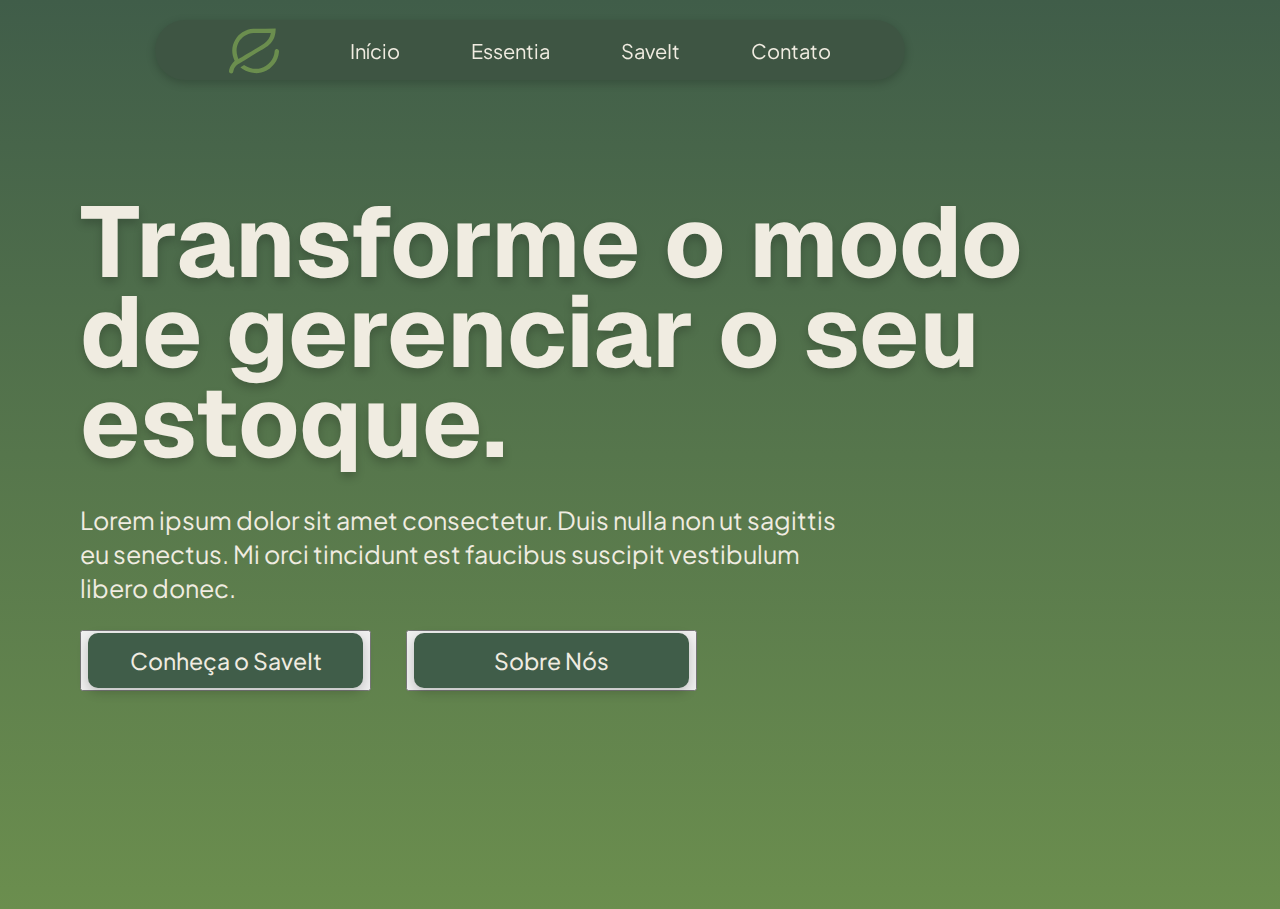
<file: src/main/webapp/landingPage/html/index.html>
<!DOCTYPE html>
<html lang="en">
  <head>
    <meta charset="UTF-8" />
    <meta name="viewport" content="width=device-width, initial-scale=1.0" />
    <title>Essentia - Início</title>
    <link rel="shortcut icon" href="../assets/images/logos/Frame 27.png
    " type="image/x-icon">
    <link rel="stylesheet" href="../assets/css/global.css" />
    <link rel="stylesheet" href="../assets/css/index.css" />
  </head>
  <body>
    <!--* --------------- HEADER ---------------------------->
    <header>
      <nav>
        <a href="index.html"
          ><img
            src="../assets/images/logos/essentia_logo_verde.svg"
            alt="logo"
            width="50px"
            height="50px"
        /></a>
        <a href="index.html">Início</a>
        <a href="essentia.html">Essentia</a>
        <a href="saveit.html">SaveIt</a>
        <a href="contato.html">Contato</a>
      </nav>
    </header>
    <!--* --------------- MAIN ---------------------------->
    <main>
      <!--* --------------- HERO SECTION ---------------------------->
      <section id="inicio-hero-section">
        <div id="texto-hero-section">
          <h1 class="titulo-geist">Transforme o modo de gerenciar o seu estoque.</h1>
          <p class="texto-jakarta">Lorem ipsum dolor sit amet consectetur. Duis nulla non ut sagittis eu senectus. Mi orci tincidunt est faucibus suscipit vestibulum libero donec.</p>

          <div id="botoes-hero-section">
            <button><a href="">Conheça o SaveIt</a></button>
            <button><a href="">Sobre Nós</a></button> <!-- TODO: Colocar ícone seta-->
          </div>
        </div>
      </section>
    </main>
  </body>
</html>
</file>
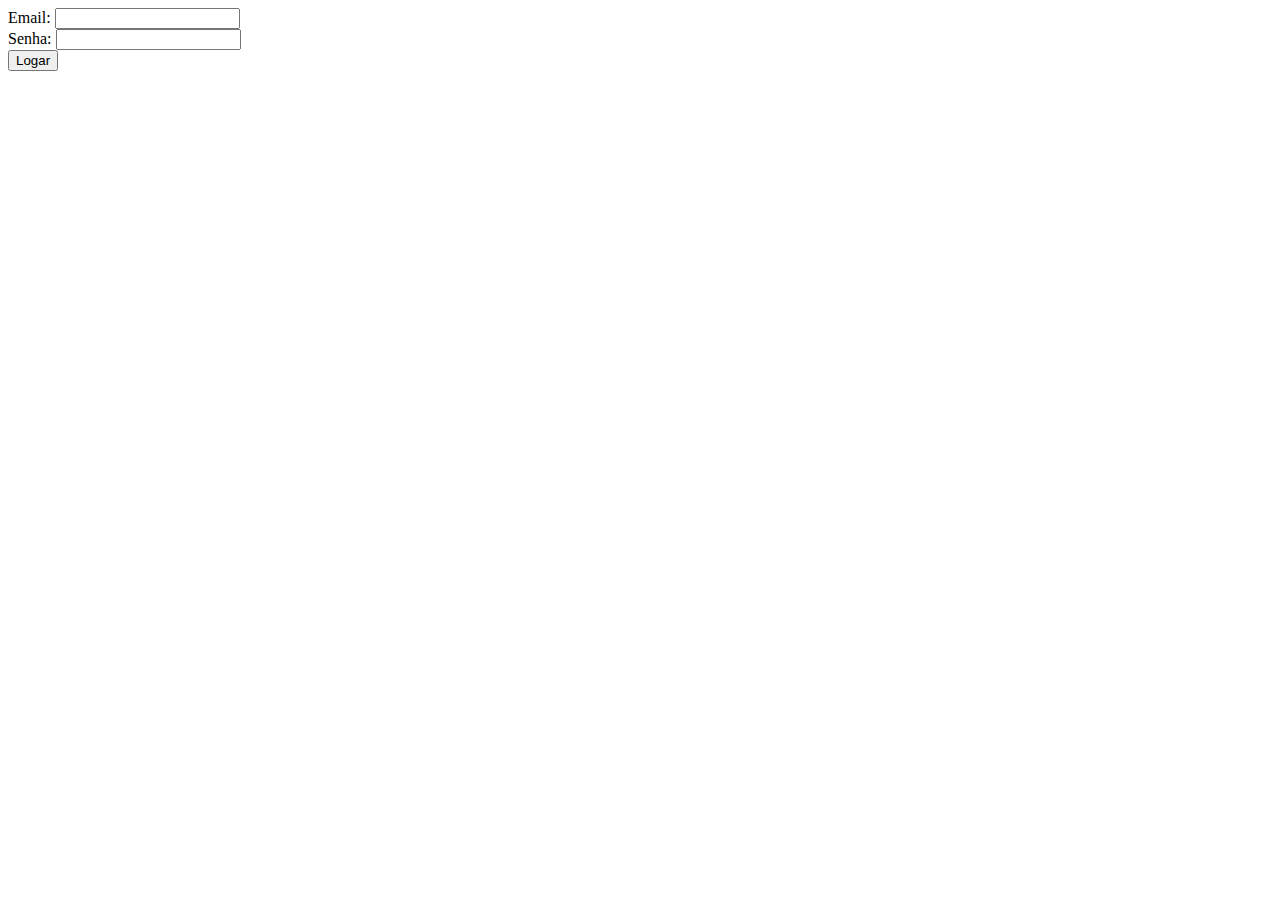
<file: src/main/webapp/logar.html>
<!DOCTYPE html>
<!--suppress XmlInvalidId -->
<html lang="en">
<head>
    <meta charset="UTF-8">
    <title>Title</title>
</head>
<body>
<form action="LogarFuncionario" method="post">
    <label for="email">Email:</label>
    <input name="email" type="email" /><br/>

    <label for="senha">Senha:</label>
    <input name="senha" type="password" /><br/>

    <input type="submit" value="Logar" />
</form>
</body>
</html>
</file>
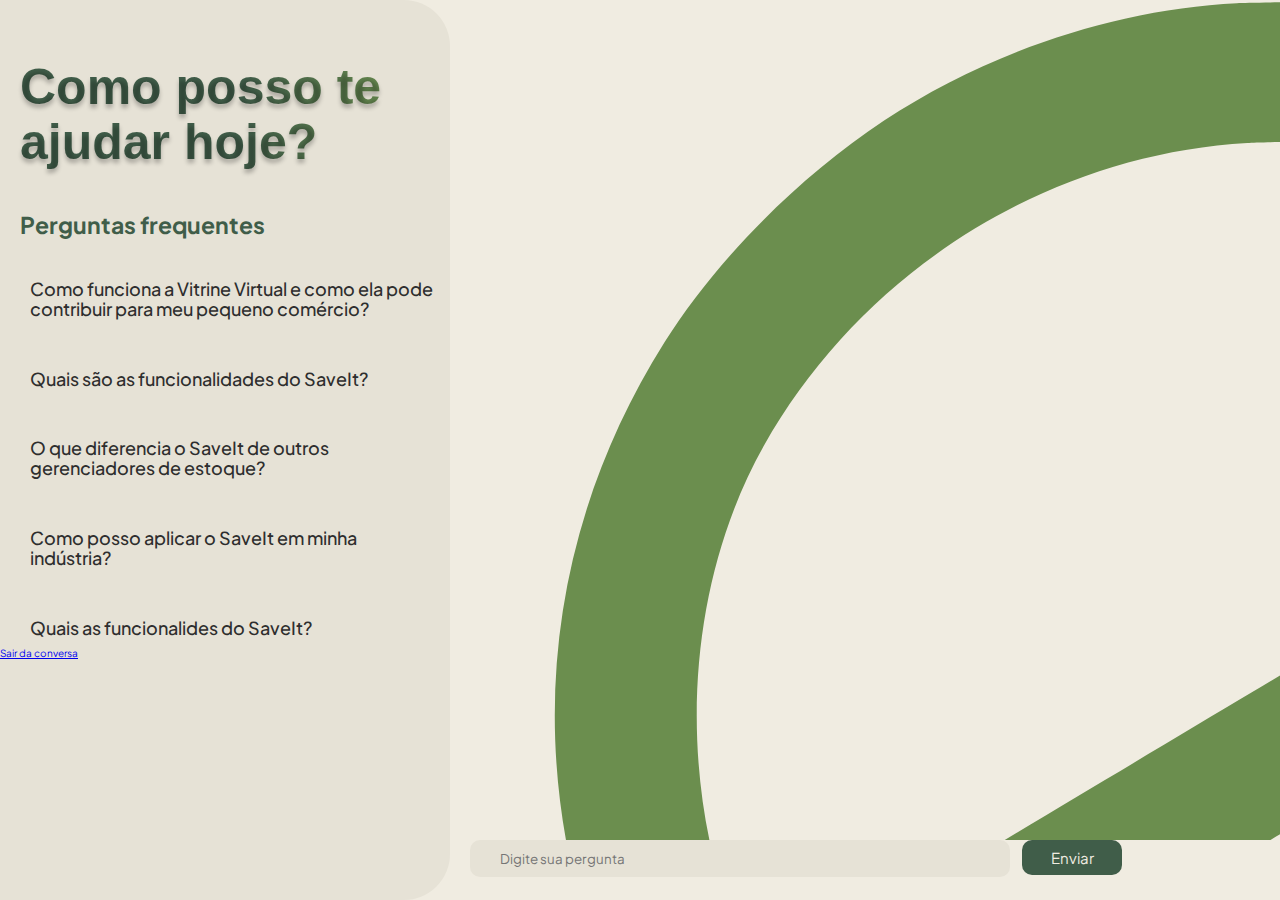
<file: src/main/webapp/landingPage/html/faq.html>
<!DOCTYPE html>
<html lang="en">

<head>
  <meta charset="UTF-8" />
  <meta name="viewport" content="width=device-width, initial-scale=1.0" />
  <title>Chat FAQ - SaveIt</title>
  <link rel="stylesheet" href="../assets/css/global.css" />
  <link rel="stylesheet" href="../assets/css/faq.css" />
  <link rel="stylesheet"
    href="https://cdn-uicons.flaticon.com/3.0.0/uicons-solid-straight/css/uicons-solid-straight.css" />
</head>

<body>
  <section>
    <div id="lateral">
      <h1 class="titulo-geist">Como posso te ajudar hoje?</h1>
      <div id="faq">
        <h2>Perguntas frequentes</h2>
        <ul>
          <li>
            Como funciona a Vitrine Virtual e como ela pode contribuir para meu pequeno comércio?
          </li>
          <li>
            Quais são as funcionalidades do SaveIt?
          </li>
          <li>
            O que diferencia o SaveIt de outros gerenciadores de estoque?
          </li>
          <li>
            Como posso aplicar o SaveIt em minha indústria?
          </li>
          <li>
            Quais as funcionalides do SaveIt?
          </li>
        </ul>
      </div>
      <a href="../../index.html"><i class="fi fi-ss-leave"></i>Sair da conversa
      </a>
    </div>

    <div id="chat-container">
      <div id="mensagens">
        <div id="default">
          <img src="../assets/images/logos/essentia_logo_verde.svg" alt="Logo do SaveIt" />
          <h3>Fale com o Vit AI</h3>
        </div>
      </div>
      <div id="input-usuario">
        <input type="text" placeholder="Digite sua pergunta" />
        <button>Enviar</button>
      </div>
    </div>
  </section>

  <script src="../assets/js/faq.js"></script>
</body>

</html>
</file>
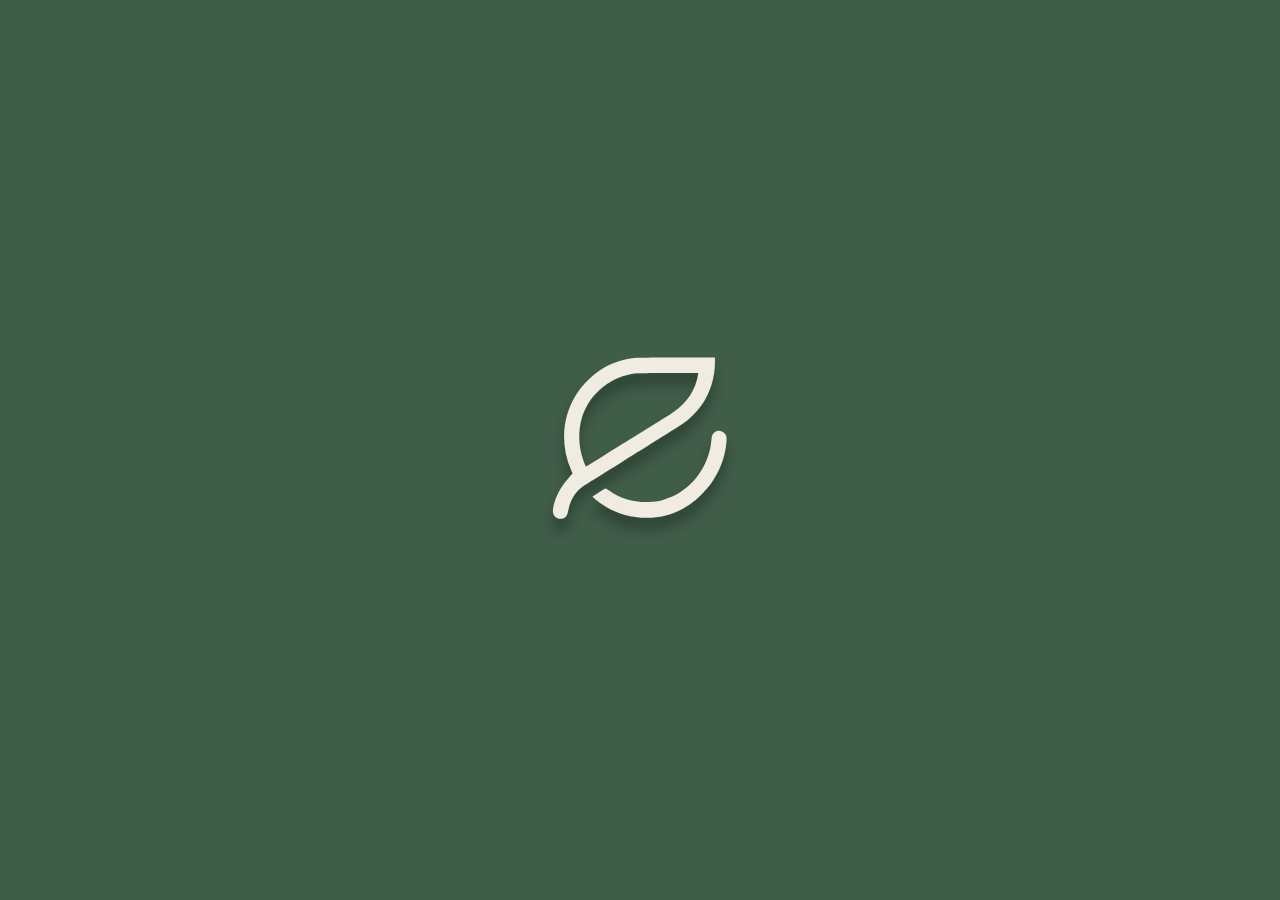
<file: src/main/webapp/landingPage/html/telaCarregamento.html>
<!DOCTYPE html>
<html lang="en">
<head>
    <meta charset="UTF-8">
    <meta name="viewport" content="width=device-width, initial-scale=1.0">
    <title>Document</title>
    <link rel="stylesheet" href="../assets/css/telaCarregamento.css">
</head>
<body>
    <img src="../assets/images/logos/essentia_logo_branco.svg" alt="">
</body>
</html>
</file>
<file: src/main/webapp/landingPage/assets/css/global.css>
/* ! Arquivo CSS globalmente utilizado para Header e Footer */
@import url('https://fonts.googleapis.com/css2?family=Plus+Jakarta+Sans:ital,wght@0,200..800;1,200..800&display=swap');

* {
  font-family: 'Plus Jakarta Sans', sans-serif;
}

body {
  margin: 0;
  padding: 0;
  top: 0;
  bottom: 0;
}

iframe {
  position: fixed;
  width: 100%;
  height: 102vh;
  z-index: 2000;
  margin-top: -2rem;
}

.titulo-geist {
  font-family: 'Geist', sans-serif;
  font-weight: bold;
  text-shadow: 0 .5rem 1rem rgba(0, 0, 0, 0.2);
}

header {
  margin: 0 auto;
  width: 75rem;
  height: 6rem;
  background-color: #3E5543;
  display: flex;
  justify-content: center;
  left: 50%;
  transform: translateX(-50%);
  border-radius: 10rem;
  font-family: 'Plus Jakarta Sans', sans-serif;
  box-shadow: 0 .3rem 1rem rgba(0, 0, 0, 0.2);
  margin-top: 2rem;
  position: sticky;
  top: .5rem;
  z-index: 1000;
  transition: 0.3 ease;

  nav {
    width: 68.6rem;
    display: flex;
    justify-content: space-between;
    margin-left: 7.4rem;
    margin-right: 7.4rem;
    font-size: 2rem;
    align-items: center;

    a {
      text-decoration: none;
      color: #F0ECE1;
      transition: 0.3s ease;

      img {
        width: 5rem;
        height: 5rem;
        padding-top: .5rem;
      }

    }

    a:hover {
      transition: 0.5s ease;
      color: #2e2e2e;
    }
  }

  .mudarCor {
    color: #3E5543;
  }
}

.transicaoSvg {
  transition: ease 0.125s;
}

.botao-admin {
  position: fixed;
  display: flex;
  justify-content: center;
  align-items: center;
  width: 15rem;
  top: 2rem;
  right: 8rem;
  text-align: center;
  background-color: #6B8E4E;
  color: #f0ece1;
  padding: 1rem 2rem;
  border: none;
  border-radius: 2.7rem;
  cursor: pointer;
  font-family: 'Plus Jakarta Sans', sans-serif;
  font-size: 1.6rem;
  text-decoration: none;
  color: #f0ece1;
  z-index: 999;
  font-weight: 400;
  box-shadow: 0 .4rem 2rem rgba(0, 0, 0, 0.1);
  transition: ease 0.3s;

  &:hover {
    background-color: #608046;
    color: #f0ece1;
    transition: 0.3s ease;
  }
}

header.scrolled {
  transition: 0.3 ease;
  backdrop-filter: blur(1rem);
  background-color: #3e554332;
}

.invisivel {
  display: none;
}

#Interrogacao {
  text-decoration: none;
  position: fixed;
  top: 86rem;
  right: 5rem;
  color: #405d49;
  z-index: 5;
  border-radius: 100%;
  width: 6rem;

  img {
    width: 6rem;

  }
}

#abrir-lateral {
  position: fixed;
  top: 0.2rem;
  left: 1rem;
  font-size: 10rem;
  color: #757575;
  z-index: 5;
}

.lateral {
  position: fixed;
  display: block;
  background: linear-gradient(-50deg, #3E5543 70%, #608046 100%);
  width: 40rem;
  height: 100vh;
  top: 0;
  z-index: 5;
  border-radius: 5rem;
  margin-left: -5rem;

  #close {
    margin-left: 6rem;
    margin-top: 2rem;
    position: absolute;
    text-decoration: none;

    i {
      font-size: 8rem;
      color: #f0ece1;
    }
  }

  nav {
    margin-top: 66rem;
    margin-left: 8rem;
    display: flex;
    flex-direction: column;
    gap: 10rem;

    a {
      font-size: 5rem;
      text-decoration: none;
      color: #f0ece1;
    }
  }
}

footer {
  width: 100%;
  background-color: #2e2e2e;
  height: 42rem;
  display: flex;
  justify-content: space-evenly;
  position: relative;
  color: #f0ece1;

  h4 {
    font-size: 2.5rem;
  }

  a,
  p {
    text-decoration: none;
    color: #f0ece1;
    font-size: 1.8rem;
  }

  >div:nth-child(n + 1),
  address {
    margin-top: 5rem;
  }

  >div:nth-child(1) {
    width: 25rem;
    display: flex;
    flex-direction: column;
    gap: .7rem;
    margin-top: 8rem;

    img {
      width: 5rem;
    }

    p {
      font-size: 1.9rem;
      line-height: 140%;
      margin-top: 1rem;
    }

    div {
      display: flex;
      gap: 1rem;
      margin-top: -.5rem;

      a {
        display: flex;
        justify-content: center;
        align-items: center;
        width: 4rem;
        height: 4rem;
        background-color: #f0ece13d;
        border-radius: 10rem;
        transition: .3s ease;

        &:hover {
          background-color: #6B8E4E;
          transition: .3s ease;
        }
      }
    }
  }

  div:nth-child(2) nav {
    display: flex;
    flex-direction: column;
    gap: 1.5rem;


    a {
      transition: 0.2s ease;

      &:hover {
        color: white;
        font-weight: 500;
        transform: translateX(10px);
      }
    }
  }

  address {
    h4 {
      font-style: normal;
    }
  }

  >div:last-child {
    position: absolute;
    bottom: 0;

    hr {
      height: 0;
      width: 60rem;
      border: .05rem solid #f0ece1;
      border-radius: 10rem;
    }

    h4 {
      font-size: 1.8rem;
      font-style: normal;
      font-weight: 400;
      text-align: center;
    }
  }
}

@media(width:412px) {
  body {
    position: relative;
  }

  #Interrogacao {
    display: none;
  }

  #footer {
    #faqF {
      display: none;
    }
  }

}

@media(width: 800px) {
  .lateral {

    nav {
      margin-top: 40rem;

      a {
        font-size: 3.8rem;
        text-decoration: none;
        color: #f0ece1;
      }
    }
  }

  #Interrogacao {
    display: none;
  }

  #footer {
    #faqF {
      display: none;
    }
  }
}

iframe {
  position: fixed;
  width: 100%;
  height: 102vh;
  z-index: 2000;
  margin-top: -2rem;
}
</file>
<file: src/main/webapp/landingPage/assets/css/index.css>
@import url("https://fonts.googleapis.com/css2?family=Geist:wght@100..900&display=swap");
@import url("https://fonts.googleapis.com/css2?family=Plus+Jakarta+Sans:ital,wght@0,200..800;1,200..800&display=swap");

:root {
  --cor--sombra: 0 0.5rem 1rem rgba(0, 0, 0, 0.2);
}

html {
  scroll-behavior: smooth;
  font-size: 62.5%;
  overflow-x: hidden;
}

body {
  background-color: #f0ece1;
}

@media(min-width: 1024px) {

  #lateral,
  #abrir-lateral {
    display: none;
  }

  #inicio-hero-section {
    width: 100%;
    height: 101vh;
    background: linear-gradient(#405d49 0%, #56764c 50%, #6b8e4e 100%);
    display: flex;
    margin-top: -8rem;
  }

  #texto-hero-section {
    width: 106rem;
    height: 54.5rem;
    display: flex;
    flex-direction: column;
    justify-content: left;
    text-align: left;
    margin-left: 8rem;
    margin-top: 13rem;
    z-index: 2;

    h1 {
      font-size: 10rem;
      line-height: 90%;
      color: #f0ece1;
      text-shadow: 0 0.5rem 1rem rgba(0, 0, 0, 0.2);
    }

    p {
      width: 77.8rem;
      height: 10.2rem;
      font-size: 2.5rem;
      margin-top: -3rem;
      color: #f0ece1;
      font-weight: 400;
      line-height: 135%;
    }

    #botoes-hero-section {
      display: flex;
      gap: 3.5rem;
      margin-top: .5  rem;

      a:nth-child(1) {
        width: 27.5rem;
        height: 5.5rem;
        background-color: #405d49;
        border: none;
        border-radius: 1rem;
        display: flex;
        align-items: center;
        justify-content: center;
        text-decoration: none;
        color: #f0ece1;
        font-family: "Plus Jakarta Sans", sans-serif;
        font-weight: 450;
        font-size: 2.3rem;
        transition: 0.2s ease;
        box-shadow: 0 0.4rem 1.2rem rgba(0, 0, 0, 0.2);
      }

      a:nth-child(1):hover {
        background-color: #405d49d8;
        color: #f0ece1;
      }

      a:nth-child(2) {
        background-color: transparent;
        border: none;
        display: flex;
        justify-content: center;
        align-items: center;
        position: relative;
        text-decoration: none;
        font-size: 2rem;
        font-weight: 300;
        color: #f0ece1;

        span {
          margin-left: 0.3rem;
          font-size: 2rem;
          color: #f0ece1;
        }
      }

      a:nth-child(2)::after {
        content: "";
        position: absolute;
        left: 0;
        bottom: 0.8rem;
        width: 0%;
        height: 0.2rem;
        background-color: #f0ece1;
        transition: ease 0.3s;
      }

      a:nth-child(2):hover {
        color: white;

        span {
          color: white;
        }
      }

      a:nth-child(2):hover::after {
        width: 100%;
        color: white;
      }
    }
  }

  #imagem-hero-section {
    display: flex;
    justify-content: center;
    width: 70rem;
    z-index: 0;
    margin-left: -20rem;
  }

  #inicio-sobre {
    width: 100%;
    height: 79rem;
    background-color: #f0ece1;
    display: flex;
    justify-content: space-evenly;

    >div {
      margin-top: 12rem;
    }

    div {
      h2 {
        font-size: 7rem;
        background: linear-gradient(90deg, #405d49 45%, #6b8e4e 90%);
        background-clip: text;
        -webkit-background-clip: text;
        -webkit-text-fill-color: transparent;
        line-height: 110%;
      }

      p {
        font-size: 2.5rem;
        width: 48.5rem;
        color: #2e2e2e;
        line-height: 140%;
        font-weight: 450;
      }
    }

    >div:nth-child(1) {
      h2 {
        width: 48.5rem;
        margin-bottom: 3rem;
        margin-left: -0.5rem;
      }
    }

    >div:nth-child(2) {
      display: flex;
      width: 100rem;

      a {
        padding: 15px;
        font-size: 2.5rem;
        background-color: #405d49;
        border: none;
        border-radius: 1rem;
        text-align: center;
        color: #f0ece1;
        cursor: pointer;
        margin-top: -2rem;
        transition: 0.3s ease;
        text-decoration: none;
        box-shadow: var(--cor--sombra);

        i {
          margin-left: 0.8rem;
        }
      }

      a:hover {
        background-color: #324939;
      }

      div:nth-child(1) {
        h2 {
          width: 49rem;
        }
      }

      div:nth-child(2) {
        p {
          margin-top: 8rem;
          margin-left: 5.5rem;
        }

        p:nth-child(2) {
          margin-top: 2rem;
        }
      }
    }
  }

  #inicio-funcionalidades {
    width: 100%;
    height: 100rem;
    background: linear-gradient(#546847 44%, #2e2e2e 100%);
    display: flex;
    flex-direction: column;
    align-items: center;

    h2 {
      font-size: 7rem;
      width: 85rem;
      color: #f0ece1;
      margin-top: 7rem;
      margin-bottom: 2rem;
      text-align: center;
      line-height: 110%;
    }

    >h3 {
      font-weight: 400;
      font-size: 2.8rem;
      margin-top: -0.5rem;
      color: #f0ece1;
    }

    #inicio-funcionalidades-quadro {
      width: 120rem;
      height: 50rem;
      background-color: #f0ece1;
      border-radius: 2rem;
      margin-top: 5rem;
      display: flex;
      justify-content: center;
      box-shadow: 0 0.5rem 1rem rgba(0, 0, 0, 0.2);
      transition: ease 0.3s;
      z-index: 1;

      #inicio-funcionalidades-quadro-texto {
        width: 90rem;
        height: 30rem;
        text-align: center;
        display: flex;
        flex-direction: column;
        justify-content: center;
        align-items: center;
        align-self: center;
        margin-top: -3rem;

        h3 {
          font-size: 5rem;
          color: #2e2e2e;
          line-height: 110%;
          margin-left: 6rem;

        }

        p {
          font-size: 2.2rem;
          color: #2e2e2e;
          margin-top: -2rem;
          margin-left: 6rem;
          line-height: 140%;
          font-weight: 450;
        }
      }
    }

    #inicio-funcionalidades-quadro-botoes {
      position: relative;
      display: flex;
      flex-direction: column;
      left: -105rem;
      z-index: 2;
      top: 50%;
      transform: translateY(-50%);
      height: 18.5rem;
      width: 6.1rem;
      gap: 2rem;
      

      button {
        width: 6.5rem;
        height: 7.5rem;
        border-radius: 100%;
        border: none;
        background-color: #2e2e2e;
        cursor: pointer;
        margin-bottom: -1rem;
        transition: 0.3s ease;

        &:nth-child(1) {
          background-color: #405d49;
        }
      }
    }
  }

  #inicio-saveit {
    width: 100%;
    height: 100rem;
    background: linear-gradient(115deg, #2e2e2e 47%, #2f2f2f 70%);
    margin-top: -2rem;
    position: relative;

    img {
      position: absolute;
      top: 0rem;
      left: 8rem;
      width: 80rem;
      height: auto;
      filter: drop-shadow(0 0.4rem 1.2rem rgba(0, 0, 0, 0.484));
    }

    hr {
      width: 100rem;
      height: 0.1rem;
      background: linear-gradient(-90deg, #8a8881 70%, #2e2e2e 100%);
      border: none;
    }

    div:nth-child(1),
    div:nth-child(2) {
      width: 120rem;
      display: flex;
      flex-direction: column;
      justify-self: right;
      color: #f0ece1;
      padding-top: 8rem;
      margin-right: 4rem;

      h2 {
        font-size: 6.5rem;
        width: 75rem;
        text-align: right;
        margin-left: auto;
      }

      p {
        font-size: 2.3rem;
        width: 90rem;
        font-weight: 400;
        line-height: 140%;
        margin-left: 20rem;
      }

      hr {
        margin-top: -5rem;
      }
    }

    div:nth-child(2) {
      margin-left: 4rem;
      margin-top: 8rem;
      padding-top: 0;
      margin-right: auto;

      h2 {
        text-align: left;
        margin-left: 0;
        width: 62rem;
      }

      hr {
        transform: rotateY(180deg);
        margin-left: 0;
      }

      p {
        margin-left: 0;
      }
    }

    #inicio-saveit-svg {
      position: absolute;
      bottom: 0;
      right: 0rem;
      width: 100rem;
      height: 50rem;
      z-index: 0;
      transform: rotateX(180deg);
    }
  }

  #inicio-planos {
    width: 100%;
    height: 100rem;
    display: flex;
    flex-direction: column;
    align-items: center;
    background-color: #f0ece1;
    position: relative;

    >h2 {
      color: #2f2f2f;
      font-size: 7rem;
      margin-top: 2rem;
    }

    >hr {
      height: 0.6rem;
      background-color: #405d49;
      border: none;
      width: 38rem;
      border-radius: 100rem;
      margin-top: -5rem;
    }

    >p {
      font-size: 2.2rem;
      font-weight: 500;
      margin-top: 0.3rem;
    }

    >div {
      display: flex;
      justify-content: center;
      align-items: center;
      gap: 8rem;
      width: 120rem;
      height: 85rem;

      >div {
        border-radius: 2rem;
        box-shadow: var(--cor--sombra);
        transition: 0.3s ease;

        &:hover {
          transform: translateY(-1.5rem);
        }

        &:nth-child(1):hover {
          box-shadow: 0.4rem 0.4rem 0.8rem rgb(121, 120, 120);
          transform: scale(1.1);
        }

        &:nth-child(2):hover {
          box-shadow: 0.8rem 0.8rem 1rem rgb(116, 116, 116);
        }
      }

      >div:nth-child(1),
      div:nth-child(2) {
        background: #2f2f2f4d;
        width: 47rem;
        height: 64rem;

        h3,
        >hr,
        >p,
        ul,
        h4 {
          margin-left: 3rem;
        }

        >p,
        ul {
          margin-top: 1rem;
        }

        h3 {
          width: 28rem;
          font-size: 4rem;
          font-weight: 450;
          background: linear-gradient(135deg, #2e2e2e, #2f2f2f60);
          background-clip: text;
          -webkit-background-clip: text;
          -webkit-text-fill-color: transparent;
          margin-bottom: 0.5rem;
        }

        hr {
          width: 30rem;
          background: linear-gradient(135deg, #8a8881 70%, #2e2e2e 100%);
          border: none;
          height: 0.2rem;
          transform: rotateY(180deg);
        }

        >p {
          color: rgba(46, 46, 46, 0.75);
          font-size: 2rem;
          font-weight: 400;
        }

        ul {
          list-style: none;
          color: #2e2e2e;
          font-weight: 300;
          font-size: 1.8rem;

          li {
            margin-left: -4rem;

            i {
              padding-right: 0.5rem;
              font-size: 2.5rem;
              font-weight: 700;
              color: #f24822;
            }

            &:nth-child(1) {
              i {
                color: #6b8e4e;
              }
            }
          }
        }

        h4 {
          color: #2e2e2e;
          font-size: 3.5rem;
          font-weight: 450;
        }

        a {
          display: inline-block;
          width: 30rem;
          height: 6rem;
          line-height: 6rem;
          text-align: center;
          box-shadow: var(--cor--sombra);
          background-color: #2e2e2e;
          border-radius: 5rem;
          text-decoration: none;
          color: #f0ece1;
          font-size: 2.3rem;
          font-weight: 400;
          margin-left: 8rem;
          transition: 0.3s ease;

          &:hover {
            background-color: #3a3a3a;
          }
        }
      }

      >div:nth-child(2) {
        background: #2f2f2f;
        width: 50rem;
        height: 73rem;

        h3 {
          background: linear-gradient(135deg, #f0ece1, #8a8881);
          background-clip: text;
          -webkit-background-clip: text;
          -webkit-text-fill-color: transparent;
          width: 25rem;
          font-size: 4.5rem;
        }

        p {
          color: #f0ece1;
          font-weight: 300;
          font-size: 2.2rem;
        }

        ul {
          li {
            i {
              font-size: 3rem;
              color: #6b8e4e;
            }
          }
        }

        h4 {
          color: #f0ece1;

          span {
            color: #757575;
            font-size: 2.5rem;
            vertical-align: top;
          }
        }

        a {
          background-color: #f0ece1;
          color: #2e2e2e;
          font-weight: 450;
          margin-left: 10rem;

          &:hover {
            background-color: #c5c2b9;
          }
        }
      }
    }
  }

  #inicio-cta {
    width: 100%;
    height: 64rem;
    margin-top: -2rem;
    background: linear-gradient(-90deg, #405d49 0%, #4d5d42 100%);
    display: flex;
    justify-content: center;
    align-items: center;

    div {
      width: 160rem;
      height: 38.5rem;
      background-color: rgba(255, 255, 255, 0.144);
      backdrop-filter: blur(1rem);
      border-radius: 2rem;
      display: flex;
      flex-direction: column;
      justify-content: center;
      align-items: center;

      h2 {
        font-size: 4.5rem;
        color: #f0ece1;

        span::after {
          content: "";
          display: block;
          margin-left: auto;
          width: 30%;
          height: 0.4rem;
          background: linear-gradient(90deg, #405d49 70%, #6b8e4e 90%);
          margin-top: 0;
          border-radius: 100rem;
        }
      }

      p {
        font-size: 2.2rem;
        color: #f0ece1;
        margin-top: -2rem;
        text-align: center;
        font-weight: 450;
      }

      ul {
        display: flex;
        gap: 2rem;
        margin-top: 0;

        a:nth-child(1) {
          display: flex;
          justify-content: center;
          align-items: center;
          width: 23rem;
          height: 5rem;
          background-color: #6b8e4e;
          border-radius: 5rem;
          color: #f0ece1;
          text-decoration: none;
          font-weight: 500;
          font-size: 2rem;
          transition: 0.2s ease;
          box-shadow: var(--cor--sombra);

          &:hover {
            background-color: #638449;
          }
        }

        a:nth-child(2) {
          display: flex;
          justify-content: center;
          align-items: center;
          width: 23rem;
          height: 4.5rem;
          background-color: transparent;
          border: 0.2rem solid #f0ece1;
          border-radius: 2rem;
          color: #f0ece1;
          text-decoration: none;
          font-weight: 400;
          font-size: 2rem;
          box-shadow: var(--cor--sombra);
          transition: 0.2s ease;

          &:hover {
            background-color: #f0ece10e;
            border: 0.2rem solid #405d49;
          }
        }
      }
    }
  }
}

/* IPad */

@media(max-width:800px) and (min-width: 750px) {
  body {
    overflow-x: hidden;
    max-width: 100vw;
    max-height: 100vh;
  }

  header,
  .botao-admin {
    display: none;
  }


  #inicio-hero-section {
    width: 100%;
    height: 100vh;
    background: linear-gradient(#405d49 0%, #56764c 50%, #6b8e4e 100%);
    display: flex;
    flex-direction: column;
    position: relative;
  }

  #texto-hero-section {
    width: 100vw;
    height: 54.5rem;
    display: flex;
    flex-direction: column;
    justify-content: left;
    margin-top: 13rem;
    z-index: 2;

    h1 {
      font-size: 6rem;
      line-height: 90%;
      text-align: center;
      color: #f0ece1;
      text-shadow: 0 0.5rem 1rem rgba(0, 0, 0, 0.2);
    }

    p {
      width: 70rem;
      height: 10.2rem;
      font-size: 2.8rem;
      color: #f0ece1;
      font-weight: 400;
      line-height: 135%;
      text-align: center;
      margin-left: 4rem;
      margin-top: 65rem;
    }

    #botoes-hero-section {
      display: flex;
      margin-left: 18rem;
      margin-top: 5rem;
      gap: 3.5rem;

      a:nth-child(1) {
        width: 27.5rem;
        height: 5.5rem;
        background-color: #405d49;
        border: none;
        border-radius: 1rem;
        display: flex;
        align-items: center;
        justify-content: center;
        text-decoration: none;
        color: #f0ece1;
        font-family: "Plus Jakarta Sans", sans-serif;
        font-weight: 450;
        font-size: 2.3rem;
        transition: 0.2s ease;
        box-shadow: 0 0.4rem 1.2rem rgba(0, 0, 0, 0.2);
      }

      a:nth-child(1):hover {
        background-color: #405d49d8;
        color: #f0ece1;
      }

      a:nth-child(2) {
        background-color: transparent;
        border: none;
        display: flex;
        justify-content: center;
        align-items: center;
        position: relative;
        text-decoration: none;
        font-size: 2rem;
        font-weight: 300;
        color: #f0ece1;

        span {
          margin-left: 0.3rem;
          font-size: 2rem;
          color: #f0ece1;
        }
      }

      a:nth-child(2)::after {
        content: "";
        position: absolute;
        left: 0;
        bottom: 0.8rem;
        width: 0%;
        height: 0.2rem;
        background-color: #f0ece1;
        transition: ease 0.3s;
      }

      a:nth-child(2):hover {
        color: white;

        span {
          color: white;
        }
      }

      a:nth-child(2):hover::after {
        width: 100%;
        color: white;
      }
    }
  }

  #imagem-hero-section {
    position: absolute;
    justify-content: center;
    width: 30rem;
    left: -25rem;
    top: -5rem;
    z-index: 0;

    img {
      width: 125vw;
      height: 100vh;
    }
  }

  #inicio-sobre {
    width: 100%;
    height: 100vh;
    background-color: #f0ece1;
    display: flex;
    flex-direction: column;
    align-items: center;

    >div {
      margin-top: 0rem;
    }

    div {
      justify-items: center;
      margin-top: 6rem;

      h2 {
        font-size: 6rem;
        text-align: center;
        background: linear-gradient(90deg, #405d49 45%, #6b8e4e 90%);
        background-clip: text;
        -webkit-background-clip: text;
        -webkit-text-fill-color: transparent;
        line-height: 110%;
      }

      p {
        text-align: center;
        font-size: 2.4rem;
        width: 60rem;
        color: #2e2e2e;
        line-height: 140%;
        font-weight: 450;
      }
    }

    >div:nth-child(1) {

      h2 {
        width: 48.5rem;
      }
    }

    >div:nth-child(2) {
      align-items: center;

      a {
        padding: 15px;
        font-size: 2.8rem;
        background-color: #405d49;
        border: none;
        border-radius: 1rem;
        text-align: center;
        color: #f0ece1;
        cursor: pointer;
        transition: 0.3s ease;
        text-decoration: none;
        box-shadow: var(--cor--sombra);
        margin-left: 8.5rem;

        i {
          margin-left: 0.8rem;
        }
      }

      a:hover {
        background-color: #324939;
      }

      div:nth-child(1) {
        h2 {
          width: 75rem;
          text-align: center;
          margin-bottom: 10rem;
        }

        a {
          margin-left: 23rem;
        }
      }

      div:nth-child(2) {
        p {
          margin-top: 8rem;
        }

        p:nth-child(2) {
          margin-top: 2rem;
        }
      }
    }
  }

  #inicio-funcionalidades {
    width: 100%;
    height: 100rem;
    background: linear-gradient(#546847 44%, #2e2e2e 100%);
    display: flex;
    flex-direction: column;
    align-items: center;

    h2 {
      font-size: 5.5rem;
      width: 85rem;
      color: #f0ece1;
      margin-top: 7rem;
      margin-bottom: 2rem;
      text-align: center;
      line-height: 110%;
    }

    >h3 {
      font-weight: 400;
      font-size: 2.8rem;
      margin-top: -0.5rem;
      color: #f0ece1;
    }

    #inicio-funcionalidades-quadro {
      width: 70vw;
      height: 50rem;
      background-color: #f0ece1;
      border-radius: 2rem;
      margin-top: 5rem;
      display: flex;
      justify-content: center;
      
      box-shadow: 0 0.5rem 1rem rgba(0, 0, 0, 0.2);
      transition: ease 0.3s;
      z-index: 1;

      #inicio-funcionalidades-quadro-texto {
        width: 100vw;
        height: 30rem;
        text-align: center;
        display: flex;
        justify-content: center;
        align-items: center;
        flex-direction: column;
        align-self: center;
        margin-left: 1.5rem;


        h3 {
          font-size: 4rem;
          color: #2e2e2e;
          line-height: 110%;
        }

        p {
          font-size: 2rem;
          color: #2e2e2e;
          line-height: 140%;
          font-weight: 450;
          width: 80%;
          margin-top: -2rem;
        }
      }
    }

    #inicio-funcionalidades-quadro-botoes {
      position: relative;
      display: flex;
      flex-direction: column;
      left: -57rem;
      z-index: 2;
      top: 50%;
      transform: translateY(-50%);
      height: 18.5rem;
      width: 6.1rem;
      gap: 2rem;
      margin-right: -4rem;

      button {
        width: 6rem;
        height: 7.5rem;
        border-radius: 100%;
        border: none;
        background-color: #2e2e2e;
        cursor: pointer;
        margin-bottom: -1rem;
        transition: 0.3s ease;

        &:nth-child(1) {
          background-color: #405d49;
        }
      }
    }
  }

  #inicio-saveit {
    width: 100%;
    height: 100rem;
    background: linear-gradient(115deg, #2e2e2e 47%, #2f2f2f 70%);
    margin-top: -2rem;
    position: relative;

    img {
      display: none;
      position: absolute;
      top: 0rem;
      left: 8rem;
      width: 80rem;
      height: auto;
      filter: drop-shadow(0 0.4rem 1.2rem rgba(0, 0, 0, 0.484));
    }

    hr {
      width: 50rem;
      height: 0.2rem;
      background: linear-gradient(-90deg, #8a8881 70%, #2e2e2e 100%);
      border: none;
    }

    div:nth-child(1),
    div:nth-child(2) {
      width: 120rem;
      display: flex;
      flex-direction: column;
      justify-self: right;
      color: #f0ece1;
      margin-right: 4rem;

      h2 {
        font-size: 6.5rem;
        width: 75rem;
        text-align: right;
        margin-left: auto;
      }

      p {
        font-size: 2.3rem;
        width: 80rem;
        font-weight: 400;
        line-height: 140%;
        margin-left: 20rem;
      }

      hr {
        margin-top: -5rem;
      }
    }

    div:nth-child(1) {
      h2 {
        text-align: right;
        margin-left: 42rem;
      }

      p {
        margin-left: 52rem;
        width: 65rem;
      }

      hr {
        margin-left: 67rem;
      }
    }

    div:nth-child(2) {
      margin-left: 4rem;
      margin-top: 8rem;
      padding-top: 0;
      margin-right: auto;

      h2 {
        text-align: left;
        margin-left: 0;
        width: 62rem;
      }

      hr {
        transform: rotateY(180deg);
        margin-left: 0;
      }

      p {
        margin-left: 0;
        width: 65rem;
      }
    }

    #inicio-saveit-svg {
      display: none;
      position: absolute;
      bottom: 0;
      right: 0rem;
      width: 100rem;
      height: 50rem;
      transform: rotateX(180deg);
    }
  }

  #inicio-planos {
    width: 100%;
    height: 135vh;
    display: flex;
    flex-direction: column;
    align-items: center;
    background-color: #f0ece1;
    position: relative;

    >h2 {
      color: #2f2f2f;
      font-size: 7rem;
      margin-top: 2rem;
    }

    >hr {
      height: 0.6rem;
      background-color: #405d49;
      border: none;
      width: 38rem;
      border-radius: 100rem;
      margin-top: -5rem;
    }

    >p {
      font-size: 2.2rem;
      font-weight: 500;
      margin-top: 0.3rem;
    }

    >div {
      display: flex;
      flex-direction: column;
      justify-content: center;
      align-items: center;
      gap: 8rem;
      width: 120rem;
      height: 140rem;
      margin-top: 8rem;

      >div {
        border-radius: 2rem;
        box-shadow: var(--cor--sombra);
        transition: 0.3s ease;

        &:hover {
          transform: translateY(-1.5rem);
        }

        &:nth-child(1):hover {
          box-shadow: 0.4rem 0.4rem 0.8rem rgb(121, 120, 120);
          transform: scale(1.1);
        }

        &:nth-child(2):hover {
          box-shadow: 0.8rem 0.8rem 1rem rgb(116, 116, 116);
        }
      }

      >div:nth-child(1),
      div:nth-child(2) {
        background: #2f2f2f4d;
        width: 47rem;
        height: 64rem;

        h3,
        >hr,
        >p,
        ul,
        h4 {
          margin-left: 3rem;
        }

        >p,
        ul {
          margin-top: 1rem;
        }

        h3 {
          width: 28rem;
          font-size: 4rem;
          font-weight: 450;
          background: linear-gradient(135deg, #2e2e2e, #2f2f2f60);
          background-clip: text;
          -webkit-background-clip: text;
          -webkit-text-fill-color: transparent;
          margin-bottom: 0.5rem;
        }

        hr {
          width: 30rem;
          background: linear-gradient(135deg, #8a8881 70%, #2e2e2e 100%);
          border: none;
          height: 0.2rem;
          transform: rotateY(180deg);
        }

        >p {
          color: rgba(46, 46, 46, 0.75);
          font-size: 2rem;
          font-weight: 400;
        }

        ul {
          list-style: none;
          color: #2e2e2e;
          font-weight: 300;
          font-size: 1.8rem;

          li {
            margin-left: -4rem;

            i {
              padding-right: 0.5rem;
              font-size: 2.5rem;
              font-weight: 700;
              color: #f24822;
            }

            &:nth-child(1) {
              i {
                color: #6b8e4e;
              }
            }
          }
        }

        h4 {
          color: #2e2e2e;
          font-size: 3.5rem;
          font-weight: 450;
        }

        a {
          display: inline-block;
          width: 30rem;
          height: 6rem;
          line-height: 6rem;
          text-align: center;
          box-shadow: var(--cor--sombra);
          background-color: #2e2e2e;
          border-radius: 5rem;
          text-decoration: none;
          color: #f0ece1;
          font-size: 2.3rem;
          font-weight: 400;
          margin-left: 8rem;
          transition: 0.3s ease;

          &:hover {
            background-color: #3a3a3a;
          }
        }
      }

      >div:nth-child(2) {
        background: #2f2f2f;
        width: 50rem;
        height: 73rem;

        h3 {
          background: linear-gradient(135deg, #f0ece1, #8a8881);
          background-clip: text;
          -webkit-background-clip: text;
          -webkit-text-fill-color: transparent;
          width: 25rem;
          font-size: 4.5rem;
        }

        p {
          color: #f0ece1;
          font-weight: 300;
          font-size: 2.2rem;
        }

        ul {
          li {
            i {
              font-size: 3rem;
              color: #6b8e4e;
            }
          }
        }

        h4 {
          color: #f0ece1;

          span {
            color: #757575;
            font-size: 2.5rem;
            vertical-align: top;
          }
        }

        a {
          background-color: #f0ece1;
          color: #2e2e2e;
          font-weight: 450;
          margin-left: 10rem;

          &:hover {
            background-color: #c5c2b9;
          }
        }
      }
    }
  }

  #inicio-cta {
    width: 100%;
    height: 64rem;
    margin-top: -2rem;
    background: linear-gradient(-90deg, #405d49 0%, #4d5d42 100%);
    display: flex;
    flex-direction: column;
    justify-content: center;
    align-items: center;

    div {
      width: 60rem;
      height: 38.5rem;
      background-color: rgba(255, 255, 255, 0.144);
      backdrop-filter: blur(1rem);
      border-radius: 2rem;
      display: flex;
      flex-direction: column;
      justify-content: center;
      align-items: center;

      h2 {
        font-size: 4.5rem;
        color: #f0ece1;

        span::after {
          content: "";
          display: block;
          margin-left: auto;
          width: 30%;
          height: 0.4rem;
          background: linear-gradient(90deg, #405d49 70%, #6b8e4e 90%);
          margin-top: 0;
          border-radius: 100rem;
        }
      }

      p {
        font-size: 2.2rem;
        color: #f0ece1;
        margin-top: -2rem;
        text-align: center;
        font-weight: 450;
        width: 55rem;
      }

      ul {
        display: flex;
        gap: 2rem;
        margin-top: 0;
        justify-items: center;
        margin-left: -8rem;

        a:nth-child(1) {
          display: flex;
          justify-content: center;
          align-items: center;
          width: 23rem;
          height: 5rem;
          background-color: #6b8e4e;
          border-radius: 5rem;
          color: #f0ece1;
          text-decoration: none;
          font-weight: 500;
          font-size: 2rem;
          transition: 0.2s ease;
          box-shadow: var(--cor--sombra);

          &:hover {
            background-color: #638449;
          }
        }

        a:nth-child(2) {
          display: flex;
          justify-content: center;
          align-items: center;
          width: 23rem;
          height: 4.5rem;
          background-color: transparent;
          border: 0.2rem solid #f0ece1;
          border-radius: 2rem;
          color: #f0ece1;
          text-decoration: none;
          font-weight: 400;
          font-size: 2rem;
          box-shadow: var(--cor--sombra);
          transition: 0.2s ease;

          &:hover {
            background-color: #f0ece10e;
            border: 0.2rem solid #405d49;
          }
        }
      }
    }
  }
}

/* celular */
@media (width: 412px) {
  html {
    font-size: 30%;
    overflow-x: hidden;
  }

  body {
    overflow-x: hidden;
    font-size: 30%;
    max-width: 100vw;
    max-height: 100vh;
  }

  header,
  .botao-admin {
    display: none;
  }


  #inicio-hero-section {
    width: 100%;
    height: 100vh;
    background: linear-gradient(#405d49 0%, #56764c 50%, #6b8e4e 100%);
    display: flex;
    flex-direction: column;
    position: relative;
  }

  #texto-hero-section {
    width: 100vw;
    height: 54.5rem;
    display: flex;
    flex-direction: column;
    justify-content: left;
    margin-top: 13rem;
    z-index: 2;

    h1 {
      font-size: 8.5rem;
      line-height: 90%;
      text-align: center;
      color: #f0ece1;
      text-shadow: 0 0.5rem 1rem rgba(0, 0, 0, 0.2);
    }

    p {
      width: 70rem;
      height: 10.2rem;
      font-size: 3rem;
      margin-top: 90rem;
      color: #f0ece1;
      font-weight: 400;
      line-height: 135%;
      text-align: center;
      margin-left: 8rem;
    }

    #botoes-hero-section {
      display: flex;
      margin-left: 20rem;
      margin-top: 5rem;
      gap: 3.5rem;

      a:nth-child(1) {
        width: 27.5rem;
        height: 5.5rem;
        background-color: #405d49;
        border: none;
        border-radius: 1rem;
        display: flex;
        align-items: center;
        justify-content: center;
        text-decoration: none;
        color: #f0ece1;
        font-family: "Plus Jakarta Sans", sans-serif;
        font-weight: 450;
        font-size: 2.3rem;
        transition: 0.2s ease;
        box-shadow: 0 0.4rem 1.2rem rgba(0, 0, 0, 0.2);
      }

      a:nth-child(1):hover {
        background-color: #405d49d8;
        color: #f0ece1;
      }

      a:nth-child(2) {
        background-color: transparent;
        border: none;
        display: flex;
        justify-content: center;
        align-items: center;
        position: relative;
        text-decoration: none;
        font-size: 2rem;
        font-weight: 300;
        color: #f0ece1;

        span {
          margin-left: 0.3rem;
          font-size: 2rem;
          color: #f0ece1;
        }
      }

      a:nth-child(2)::after {
        content: "";
        position: absolute;
        left: 0;
        bottom: 0.8rem;
        width: 0%;
        height: 0.2rem;
        background-color: #f0ece1;
        transition: ease 0.3s;
      }

      a:nth-child(2):hover {
        color: white;

        span {
          color: white;
        }
      }

      a:nth-child(2):hover::after {
        width: 100%;
        color: white;
      }
    }
  }

  #imagem-hero-section {
    position: absolute;
    justify-content: center;
    width: 30rem;
    left: -25rem;
    top: -5rem;
    z-index: 0;

    img {
      width: 120vw;
      height: 100vh;
    }
  }

  #inicio-sobre {
    width: 100%;
    height: 100vh;
    background-color: #f0ece1;
    display: flex;
    flex-direction: column;
    align-items: center;

    >div {
      margin-top: 5rem;
    }

    div {
      justify-items: center;

      h2 {
        font-size: 7rem;
        background: linear-gradient(90deg, #405d49 45%, #6b8e4e 90%);
        background-clip: text;
        -webkit-background-clip: text;
        -webkit-text-fill-color: transparent;
        line-height: 110%;
      }

      p {
        text-align: center;
        font-size: 2.8rem;
        width: 60rem;
        color: #2e2e2e;
        line-height: 140%;
        font-weight: 450;
      }
    }

    >div:nth-child(1) {
      margin-top: 22rem;

      h2 {
        width: 48.5rem;
      }
    }

    >div:nth-child(2) {
      align-items: center;

      a {
        padding: 15px;
        font-size: 2.8rem;
        background-color: #405d49;
        border: none;
        border-radius: 1rem;
        text-align: center;
        color: #f0ece1;
        cursor: pointer;
        transition: 0.3s ease;
        text-decoration: none;
        box-shadow: var(--cor--sombra);
        margin-left: 8.5rem;

        i {
          margin-left: 0.8rem;
        }
      }

      a:hover {
        background-color: #324939;
      }

      div:nth-child(1) {
        h2 {
          width: 50rem;
          text-align: center;
        }
      }

      div:nth-child(2) {
        p {
          margin-top: 8rem;
        }

        p:nth-child(2) {
          margin-top: 2rem;
        }
      }
    }
  }

  #inicio-funcionalidades {
    width: 100%;
    height: 100rem;
    background: linear-gradient(#546847 44%, #2e2e2e 100%);
    display: flex;
    flex-direction: column;
    align-items: center;

    h2 {
      font-size: 7rem;
      width: 85rem;
      color: #f0ece1;
      margin-top: 7rem;
      margin-bottom: 2rem;
      text-align: center;
      line-height: 110%;
    }

    >h3 {
      font-weight: 400;
      font-size: 2.8rem;
      margin-top: -0.5rem;
      color: #f0ece1;
    }

    #inicio-funcionalidades-quadro {
      width: 70vw;
      height: 50rem;
      background-color: #f0ece1;
      border-radius: 2rem;
      margin-top: 5rem;
      display: flex;
      justify-content: center;
      box-shadow: 0 0.5rem 1rem rgba(0, 0, 0, 0.2);
      transition: ease 0.3s;
      z-index: 1;

      #inicio-funcionalidades-quadro-texto {
        width: 100vw;
        height: 30rem;
        text-align: center;

        h3 {
          font-size: 5rem;
          color: #2e2e2e;
          line-height: 110%;
          margin-left: 6rem;
        }

        p {
          font-size: 2rem;
          color: #2e2e2e;
          margin-top: 2rem;
          line-height: 140%;
          font-weight: 450;
          margin-left: 5rem;
        }
      }
    }

    #inicio-funcionalidades-quadro-botoes {
      position: relative;
      display: flex;
      flex-direction: column;
      left: -57rem;
      z-index: 2;
      top: 50%;
      transform: translateY(-50%);
      height: 18.5rem;
      width: 6.1rem;
      gap: 2rem;

      button {
        width: 6rem;
        height: 7.5rem;
        border-radius: 100%;
        border: none;
        background-color: #2e2e2e;
        cursor: pointer;
        margin-bottom: -1rem;
        transition: 0.3s ease;

        &:nth-child(1) {
          background-color: #405d49;
        }

        img {
          width: 3rem;
        }
      }
    }
  }

  #inicio-saveit {
    width: 100%;
    height: 100rem;
    background: linear-gradient(115deg, #2e2e2e 47%, #2f2f2f 70%);
    margin-top: -2rem;
    position: relative;

    img {
      display: none;
      position: absolute;
      top: 0rem;
      left: 8rem;
      width: 80rem;
      height: auto;
      filter: drop-shadow(0 0.4rem 1.2rem rgba(0, 0, 0, 0.484));
    }

    hr {
      width: 50rem;
      height: 0.2rem;
      background: linear-gradient(-90deg, #8a8881 70%, #2e2e2e 100%);
      border: none;
    }

    div:nth-child(1),
    div:nth-child(2) {
      width: 120rem;
      display: flex;
      flex-direction: column;
      justify-self: right;
      color: #f0ece1;
      margin-right: 4rem;

      h2 {
        font-size: 6.5rem;
        width: 75rem;
        text-align: right;
        margin-left: auto;
      }

      p {
        font-size: 2.3rem;
        width: 80rem;
        font-weight: 400;
        line-height: 140%;
        margin-left: 20rem;
      }

      hr {
        margin-top: -5rem;
      }
    }

    div:nth-child(1) {
      h2 {
        text-align: right;
        margin-left: 42rem;
      }

      p {
        margin-left: 52rem;
        width: 65rem;
      }

      hr {
        margin-left: 67rem;
      }
    }

    div:nth-child(2) {
      margin-left: 4rem;
      margin-top: 8rem;
      padding-top: 0;
      margin-right: auto;

      h2 {
        text-align: left;
        margin-left: 0;
        width: 62rem;
      }

      hr {
        transform: rotateY(180deg);
        margin-left: 0;
      }

      p {
        margin-left: 0;
        width: 65rem;
      }
    }

    #inicio-saveit-svg {
      display: none;
      position: absolute;
      bottom: 0;
      right: 0rem;
      width: 100rem;
      height: 50rem;
      transform: rotateX(180deg);
    }
  }


  #inicio-planos {
    width: 100%;
    height: 90vh;
    display: flex;
    flex-direction: column;
    align-items: center;
    background-color: #f0ece1;
    position: relative;

    >h2 {
      color: #2f2f2f;
      font-size: 7rem;
      margin-top: 2rem;
    }

    >hr {
      height: 0.6rem;
      background-color: #405d49;
      border: none;
      width: 38rem;
      border-radius: 100rem;
      margin-top: -5rem;
    }

    >p {
      font-size: 2.2rem;
      font-weight: 500;
      margin-top: 0.3rem;
    }

    >div {
      display: flex;
      justify-content: center;
      align-items: center;
      gap: 8rem;
      width: 120rem;
      height: 200rem;

      >div {
        border-radius: 2rem;
        box-shadow: var(--cor--sombra);
        transition: 0.3s ease;

        &:hover {
          transform: translateY(-1.5rem);
        }

        &:nth-child(1):hover {
          box-shadow: 0.4rem 0.4rem 0.8rem rgb(121, 120, 120);
          transform: scale(1.1);
        }

        &:nth-child(2):hover {
          box-shadow: 0.8rem 0.8rem 1rem rgb(116, 116, 116);
        }
      }

      >div:nth-child(1),
      div:nth-child(2) {
        background: #2f2f2f4d;
        width: 47rem;
        height: 60rem;

        h3,
        >hr,
        >p,
        ul,
        h4 {
          margin-left: 3rem;
        }

        >p,
        ul {
          margin-top: 1rem;
        }

        h3 {
          width: 28rem;
          font-size: 4rem;
          font-weight: 450;
          background: linear-gradient(135deg, #2e2e2e, #2f2f2f60);
          background-clip: text;
          -webkit-background-clip: text;
          -webkit-text-fill-color: transparent;
          margin-bottom: 0.5rem;
        }

        hr {
          width: 30rem;
          background: linear-gradient(135deg, #8a8881 70%, #2e2e2e 100%);
          border: none;
          height: 0.2rem;
          transform: rotateY(180deg);
        }

        >p {
          color: rgba(46, 46, 46, 0.75);
          font-size: 2rem;
          font-weight: 400;
        }

        ul {
          list-style: none;
          color: #2e2e2e;
          font-weight: 300;
          font-size: 1.8rem;

          li {
            margin-left: -4rem;

            i {
              padding-right: 0.5rem;
              font-size: 2.5rem;
              font-weight: 700;
              color: #f24822;
            }

            &:nth-child(1) {
              i {
                color: #6b8e4e;
              }
            }
          }
        }

        h4 {
          color: #2e2e2e;
          font-size: 3.5rem;
          font-weight: 450;
        }

        a {
          display: inline-block;
          width: 30rem;
          height: 6rem;
          line-height: 6rem;
          text-align: center;
          box-shadow: var(--cor--sombra);
          background-color: #2e2e2e;
          border-radius: 5rem;
          text-decoration: none;
          color: #f0ece1;
          font-size: 2.3rem;
          font-weight: 400;
          margin-left: 8rem;
          transition: 0.3s ease;

          &:hover {
            background-color: #3a3a3a;
          }
        }
      }

      >div:nth-child(2) {
        background: #2f2f2f;
        width: 50rem;
        height: 68rem;

        h3 {
          background: linear-gradient(135deg, #f0ece1, #8a8881);
          background-clip: text;
          -webkit-background-clip: text;
          -webkit-text-fill-color: transparent;
          width: 25rem;
          font-size: 4.5rem;
        }

        p {
          color: #f0ece1;
          font-weight: 300;
          font-size: 2.2rem;
        }

        ul {
          li {
            i {
              font-size: 3rem;
              color: #6b8e4e;
            }
          }
        }

        h4 {
          color: #f0ece1;

          span {
            color: #757575;
            font-size: 2.5rem;
            vertical-align: top;
          }
        }

        a {
          background-color: #f0ece1;
          color: #2e2e2e;
          font-weight: 450;
          margin-left: 10rem;

          &:hover {
            background-color: #c5c2b9;
          }
        }
      }
    }

    #planos {
      width: 100rem;
      display: flex;
      flex-direction: column;
      position: absolute;
      top: -8rem;
    }
  }

  #inicio-cta {
    width: 100%;
    height: 64rem;
    margin-top: -2rem;
    background: linear-gradient(-90deg, #405d49 0%, #4d5d42 100%);
    display: flex;
    flex-direction: column;
    justify-content: center;
    align-items: center;

    div {
      width: 60rem;
      height: 38.5rem;
      background-color: rgba(255, 255, 255, 0.144);
      backdrop-filter: blur(1rem);
      border-radius: 2rem;
      display: flex;
      flex-direction: column;
      justify-content: center;
      align-items: center;

      h2 {
        font-size: 4.5rem;
        color: #f0ece1;

        span::after {
          content: "";
          display: block;
          margin-left: auto;
          width: 30%;
          height: 0.4rem;
          background: linear-gradient(90deg, #405d49 70%, #6b8e4e 90%);
          margin-top: 0;
          border-radius: 100rem;
        }
      }

      p {
        font-size: 2.2rem;
        color: #f0ece1;
        margin-top: -2rem;
        text-align: center;
        font-weight: 450;
      }

      ul {
        display: flex;
        gap: 2rem;
        margin-top: 0;
        justify-items: center;
        margin-left: -8rem;

        a:nth-child(1) {
          display: flex;
          justify-content: center;
          align-items: center;
          width: 23rem;
          height: 5rem;
          background-color: #6b8e4e;
          border-radius: 5rem;
          color: #f0ece1;
          text-decoration: none;
          font-weight: 500;
          font-size: 2rem;
          transition: 0.2s ease;
          box-shadow: var(--cor--sombra);

          &:hover {
            background-color: #638449;
          }
        }

        a:nth-child(2) {
          display: flex;
          justify-content: center;
          align-items: center;
          width: 23rem;
          height: 4.5rem;
          background-color: transparent;
          border: 0.2rem solid #f0ece1;
          border-radius: 2rem;
          color: #f0ece1;
          text-decoration: none;
          font-weight: 400;
          font-size: 2rem;
          box-shadow: var(--cor--sombra);
          transition: 0.2s ease;

          &:hover {
            background-color: #f0ece10e;
            border: 0.2rem solid #405d49;
          }
        }
      }
    }
  }
}
</file>
<file: src/main/webapp/landingPage/assets/css/faq.css>
* {
  margin: 0;
  padding: 0;
}

html {
  font-size: 62.5%;
}

section {
  width: 100%;
  height: 100vh;
  background-color: #f0ece1;
  display: flex;
}

/* estilizacao da barra lateral contendo as FAQs */
#lateral {
  width: 45rem;
  border-radius: 0 4.6rem 4.6rem 0;
  background-color: #e6e2d6;

  h1 {
    width: 39rem;
    background: linear-gradient(270deg, #6b8e4e 0%, #405d49 42.79%);
    background-clip: text;
    -webkit-background-clip: text;
    -webkit-text-fill-color: transparent;
    text-shadow: 0 4px 4px rgba(0, 0, 0, 0.25);
    font-size: 5rem;
    line-height: 110%;
    margin-top: 6rem;
    margin-left: 2rem;
  }
}

#faq {
  margin-left: 2rem;
  h2 {
    color: #405d49;
    font-size: 2.3rem;

    margin-top: 4rem;
  }

  ul {
    list-style: none;
    display: flex;
    flex-direction: column;
    gap: 3rem;
    margin-top: 3rem;

    li {
      color: #2e2e2e;
      font-size: 1.8rem;
      font-weight: 500;
      line-height: 110%;
      border-radius: 1rem;
      padding: 1rem;
      cursor: pointer;
      transition: .3s ease;
      &:hover {
        background-color: #2e2e2e40;
      }
    }
  }

  button {
    margin-top: 6rem;
    background-color: transparent;
    border: none;
    color: #f24822;
    display: flex;
    align-items: center;
    justify-content: center;
    gap: 0.5rem;
    font-size: 1.8rem;

    p {
      font-weight: 550;
    }
  }
}

/* estilizacao do chat */
#chat-container {
  width: calc(100% - 45rem);
}

#mensagens {
  width: 100%;
  height: 90%;
  overflow: auto;
  padding-bottom: 3rem;
}

.mensagem-usuario,
.mensagem-vit {
  padding: 2rem;
  border-radius: 1rem;
  color: #f0ece1;
  overflow-wrap: break-word;  
  line-height: 200%;

  p {
    font-size: 1.6rem;
    padding-bottom: 0.5rem;
  }

  small {
    color: #f0ece195;
    font-size: 1.3rem;
  }
}
.mensagem-usuario {
  background-color: #405d49;
  width: 35rem;
  margin: 2.5rem 2rem 0 auto;
}

.mensagem-vit {
  background-color: #6b8e4e;
  width: 37rem;
  margin: 2.5rem 0 0 2rem;
}

#input-usuario {
  margin-left: 2rem;
  background: none;
  input {
    width: 50rem;
    border: none;
    padding: 1rem;
    border-radius: 1rem;
    color: #2e2e2e;
    background-color: #e6e2d6;
    padding-left: 3rem;

    &:focus {
      outline: 0.2rem solid #405d49;
    }
  }
  button {
    background-color: #405d49;
    border: none;
    width: 10rem;
    border-radius: 1rem;
    height: 3.5rem;
    margin-left: 1rem;
    color: #f0ece1;
    font-size: 1.5rem;
    cursor: pointer;
    transition: 0.3s ease;

    &:hover {
      background-color: #344d3c;
    }
  }
}

.carregamento {
  background-color: #e6e2d6;
  width: 8rem;
  height: 2.5rem;
  border-radius: 1rem;
  padding-top: .5rem;
  display: flex;
  justify-content: center;
  align-items: center;
  gap: 1rem;
  margin-left: 2rem;
}

.bolinha {
  width: 1rem;
  height: 1rem;
  background-color: #2e2e2e50;
  border-radius: 50%;

  &:nth-child(1) {
    animation: balancarBolas 0.8s ease-in-out infinite;
  }
  &:nth-child(2) {
    animation: balancarBolas 0.8s 0.1s ease-in-out infinite;
  }
  &:nth-child(3) {
    animation: balancarBolas 0.8s 0.2s ease-in-out infinite;
  }
}

/* animacao de carregamento das BOLAS */
@keyframes balancarBolas {
  0%,
  100% {
    transform: translateY(0);
  }
  50% {
    transform: translateY(-0.8rem);
  }
}
</file>
<file: src/main/webapp/landingPage/assets/css/telaCarregamento.css>
* {
    padding: 0;
    margin: 0;
}

body {
    background-color: #405d49;
    overflow: hidden hidden;
    display: flex;
    justify-content: center;
    align-items: center;
    width: 100%;
    height: 100vh;
}

html {
    font-size: 62.5%;
}

img {
    width: 20rem;
    aspect-ratio: 1/1;
    animation: opacidade 1s linear infinite;
}

@keyframes opacidade {
    0%, 100% {
        opacity: 1;
    }

    50% {
        opacity: 0.3;
    }
}
</file>
